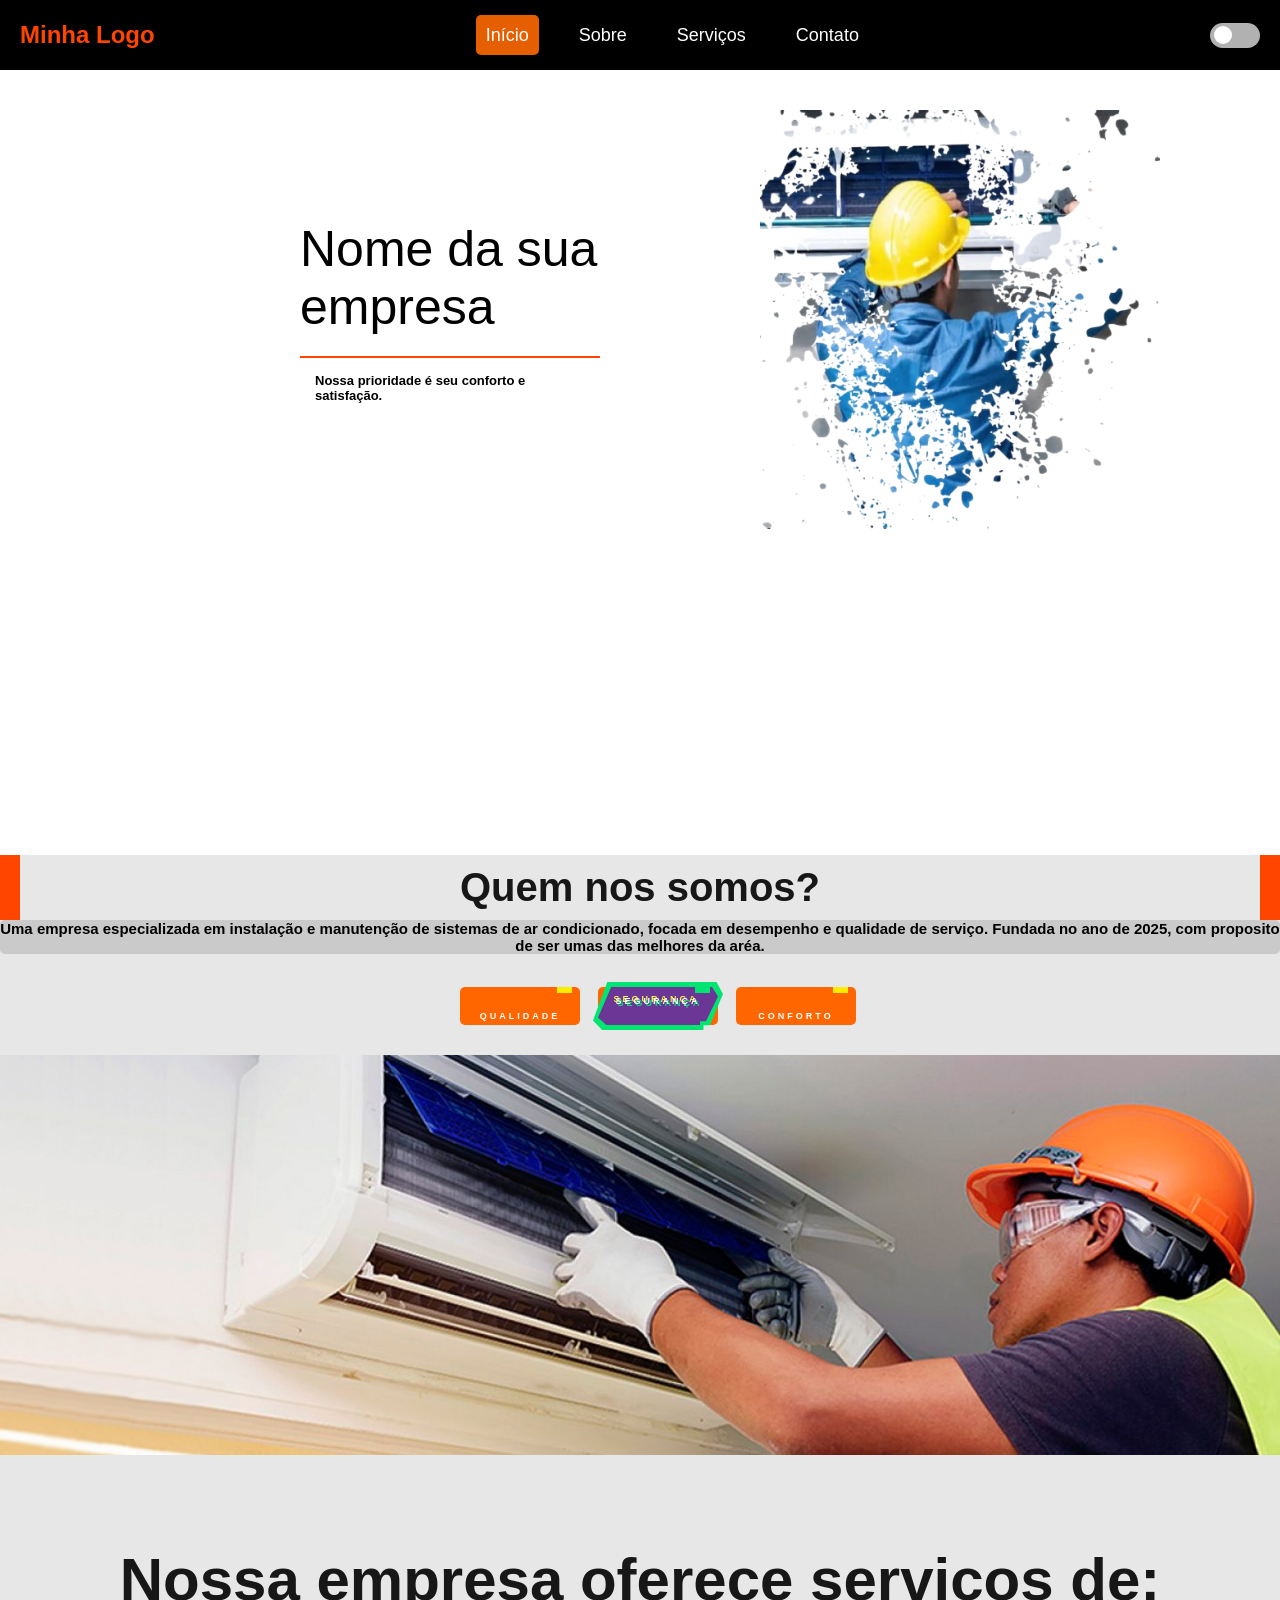
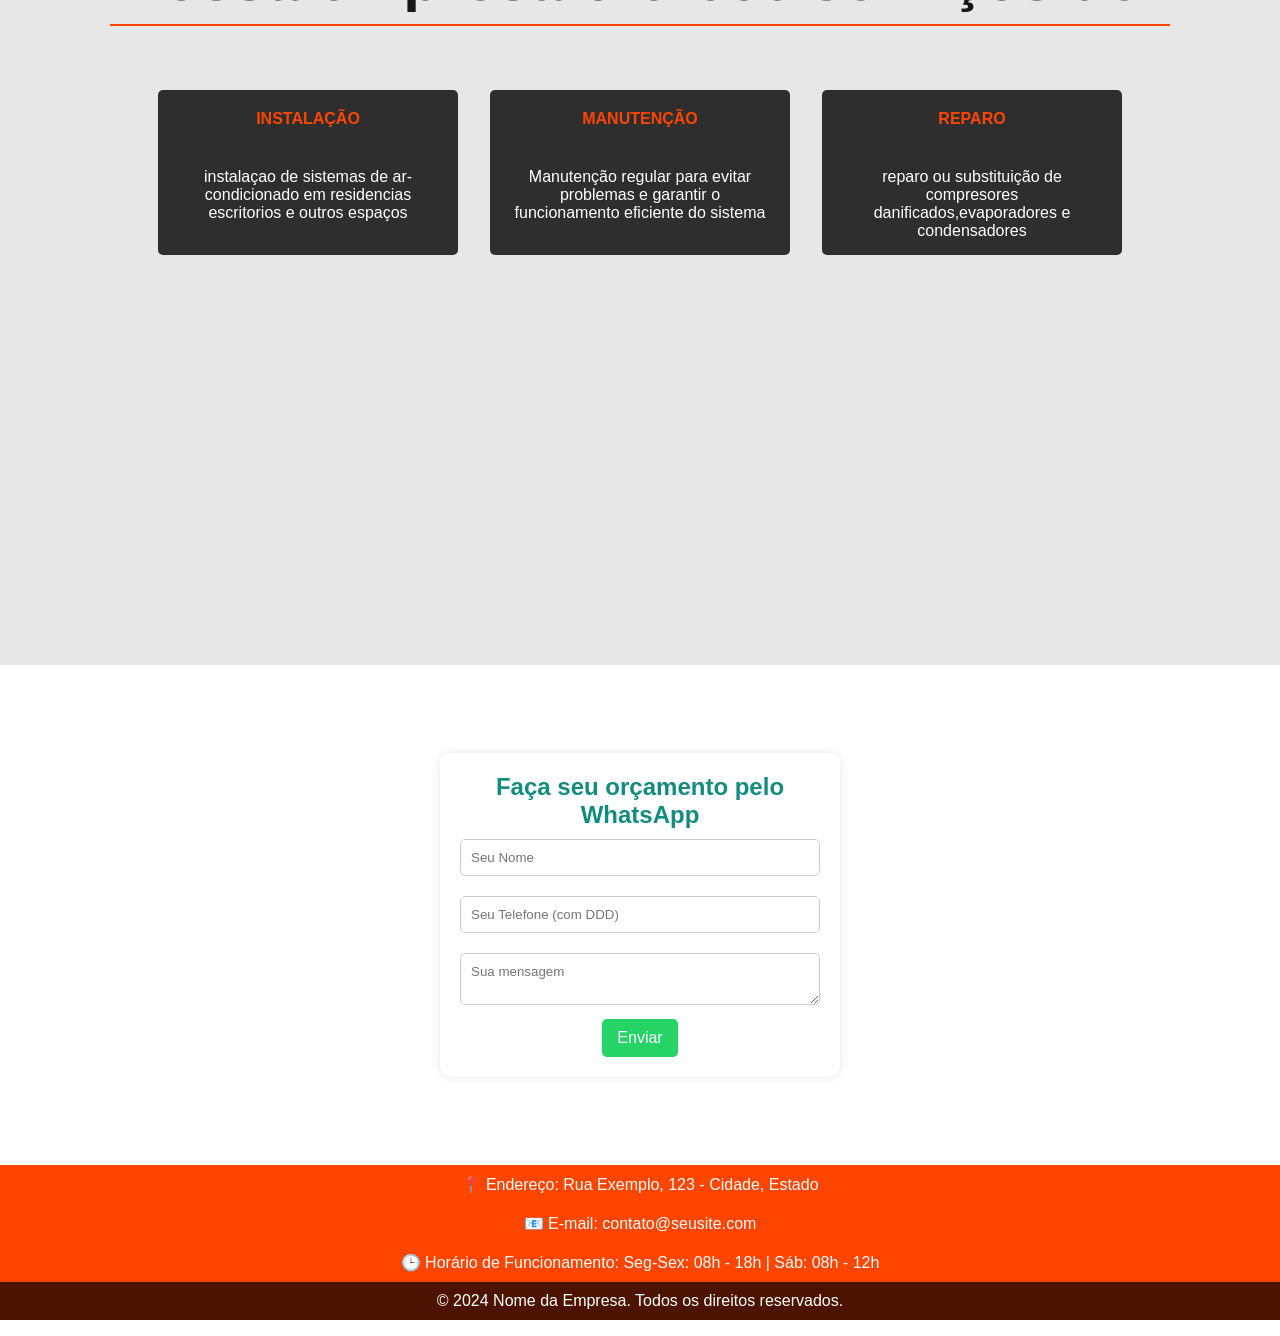
<file: html-2/index.html>
<!DOCTYPE html>
<html lang="pt-br">

<head>
  <meta charset="UTF-8">
  <meta name="viewport" content="width=device-width, initial-scale=1.0">
  <title>Ar condicionado</title>
  <link rel="stylesheet" href="../css-2/style.css">
  <link rel="icon" href="../img-2/logo-ico.png" type="image/x-icon">
</head>

<body>
  <!--MENU/TROCA-TEMA-->
  <nav class="navbar">
    <div class="logo">Minha Logo</div>
    <ul class="menu">
      <li><a href="#home" class="home">Início</a></li>
      <li><a href="#sobre">Sobre</a></li>
      <li><a href="#servicos">Serviços</a></li>
      <li><a href="#contato">Contato</a></li>
    </ul>
    <div class="switch">
      <label class="toggle-switch">
        <input type="checkbox" id="tema">
        <span class="slider"></span>
      </label>
    </div>
  </nav>
  <!--MENU/TROCA-TEMA-FIM-->

  <!--HEADER-->
  <header class="header-ar" id="home">
    <div class="h2">Nome da sua empresa
      <p>Nossa prioridade é seu conforto e satisfação.</p>
    </div>

    <div class="img-mesclada"></div>

  </header>
  <!--FIM-HEADER-->

  <!--SOBRE-->
  <div class="sobre" id="sobre">
    <h2 class="sobre-h2">Quem nos somos?</h2>
    <p>Uma empresa especializada em instalação e manutenção de sistemas de ar condicionado, focada em desempenho e
      qualidade de serviço. Fundada no ano de 2025, com proposito de ser umas das melhores da aréa.</p>

    <!--botoes-class-sobre-->
    <div class="container">
      <div class="radio-wrapper">
        <input type="radio" id="value-1" name="btn" class="input">
        <div class="btn">
          <span aria-hidden=""></span>Qualidade
          <span aria-hidden="" class="btn__glitch">Qualidade</span>
          <label class="number"></label>
        </div>
      </div>
      <div class="radio-wrapper">
        <input type="radio" checked="true" id="value-2" name="btn" class="input">
        <div class="btn">
          Segurança<span aria-hidden=""></span>
          <span aria-hidden="" class="btn__glitch">Segurança</span>
          <label class="number"></label>
        </div>
      </div>
      <div class="radio-wrapper">
        <input type="radio" id="value-3" name="btn" class="input">
        <div class="btn">
          Conforto<span aria-hidden=""></span>
          <span aria-hidden="" class="btn__glitch">Conforto</span>
          <label class="number"></label>
        </div>
      </div>
    </div>
    <!--fim-botoes-sobre-->
  </div>
  <!--SOBRE-FIM-->

  <!--IMAGEM-->
  <div class="imagem-2"></div>
  <!--IMAGEM-FIM-->


  <!--SERVIÇOS-->
  <div class="servicos">

    <div class="h2-servicos" id="servicos">
      <h2>Nossa empresa oferece serviços de:</h2>
    </div>

    <section class="section-servicos">
      <article>
        <ul>
          <li class="li">Instalação</li>
          <li class="lista">instalaçao de sistemas de ar-condicionado em residencias escritorios e outros espaços</li>
        </ul>
      </article>

      <article>
        <ul>
          <li class="li">Manutenção</li>
          <li class="lista">Manutenção regular para evitar problemas e garantir o funcionamento eficiente do sistema
          </li>
        </ul>
      </article>

      <article>
        <ul>
          <li class="li">Reparo</li>
          <li class="lista">reparo ou substituição de compresores danificados,evaporadores e condensadores</li>
        </ul>
      </article>
    </section>

  </div>
  <!--SERVIÇOS-->

  <!--CONTATO-->
  <div class="contatos">

    <div class="container-wpp" id="contato">
      <h2>Faça seu orçamento pelo WhatsApp</h2>
      <input type="text" id="name-wpp" placeholder="Seu Nome" required>
      <input type="tel" id="phone-wpp" placeholder="Seu Telefone (com DDD)" required>
      <textarea id="message-wpp" placeholder="Sua mensagem" required></textarea>
      <button onclick="sendToWhatsAppWpp()">Enviar</button>
    </div>

  </div>
  <!--CONTATO-FIM-->

  <footer class="footer">

    <p>📍 Endereço: Rua Exemplo, 123 - Cidade, Estado</p>
    <p>📧 E-mail: contato@seusite.com</p>
    <p>🕒 Horário de Funcionamento: Seg-Sex: 08h - 18h | Sáb: 08h - 12h</p>
    <p class="copy">© 2024 Nome da Empresa. Todos os direitos reservados.</p>

  </footer>

  <script src="../javascript-2/script.js"></script>
</body>

</html>
</file>
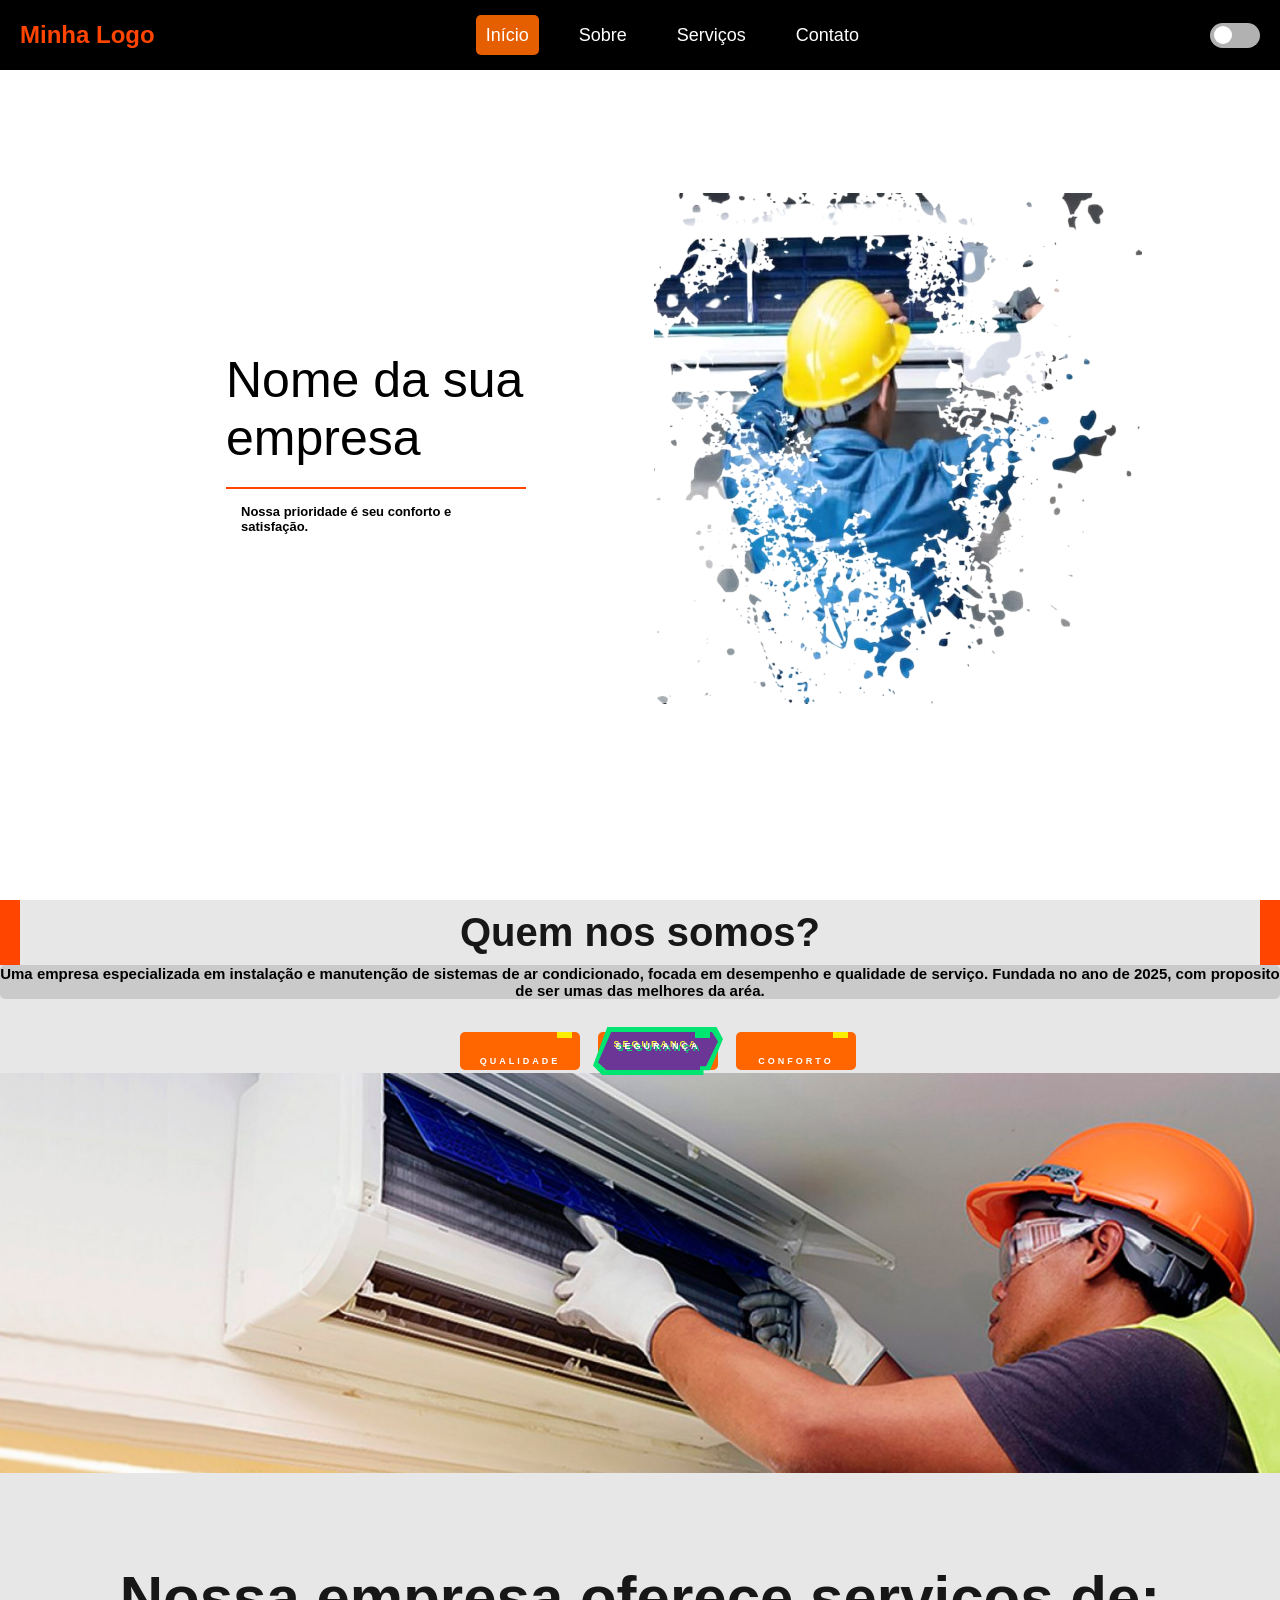
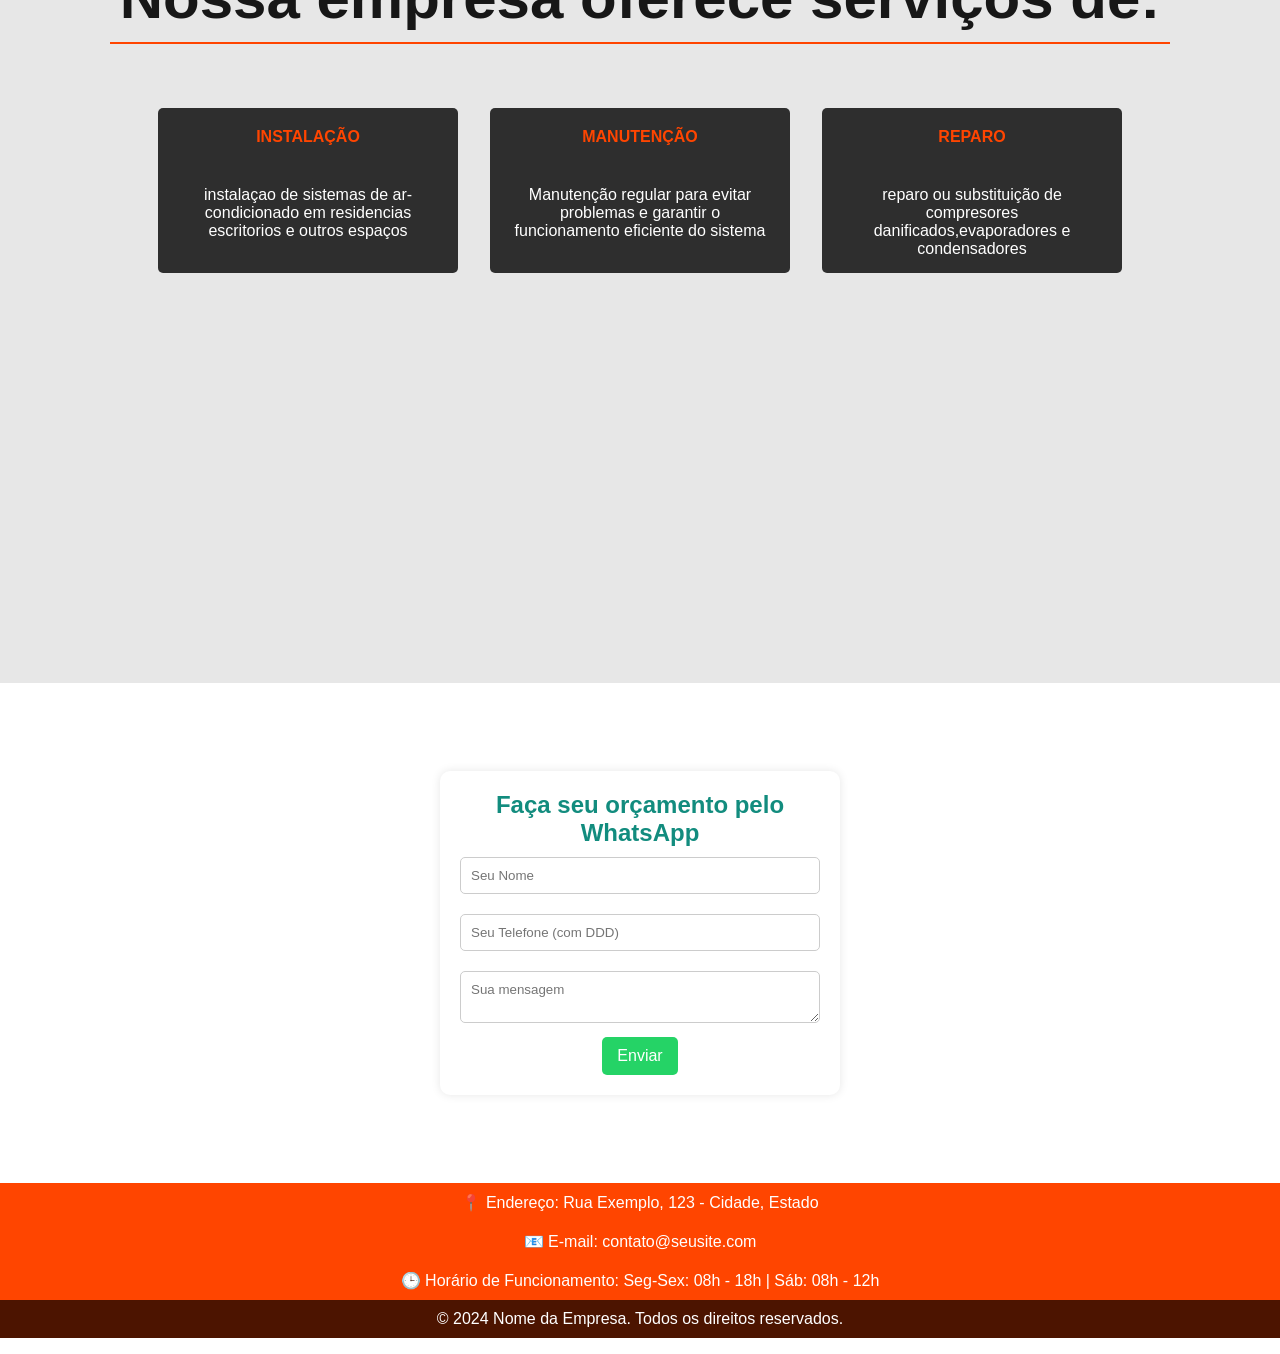
<file: projeto-ar/html-2/index.html>
<!DOCTYPE html>
<html lang="pt-br">

<head>
  <meta charset="UTF-8">
  <meta name="viewport" content="width=device-width, initial-scale=1.0">
  <title>Ar condicionado</title>
  <link rel="stylesheet" href="../css-2/style.css">
  <link rel="icon" href="../img-2/logo-ico.png" type="image/x-icon">
</head>
<body>
  <!--MENU/TROCA-TEMA-->
  <nav class="navbar">
    <div class="logo">Minha Logo</div>
    <ul class="menu">
      <li><a href="#home" class="home">Início</a></li>
      <li><a href="#sobre">Sobre</a></li>
      <li><a href="#servicos">Serviços</a></li>
      <li><a href="#contato">Contato</a></li>
    </ul>
    <div class="switch">
      <label class="toggle-switch">
        <input type="checkbox" id="tema">
        <span class="slider"></span>
      </label>
    </div>
  </nav>
  <!--MENU/TROCA-TEMA-FIM-->

  <!--HEADER-->
  <header class="header-ar" id="home">
    <div class="h2">Nome da sua empresa
      <p>Nossa prioridade é seu conforto e satisfação.</p>
    </div>

    <div class="img-mesclada">
      <img src="../img-2/mesclagem.jpg" alt="imagem mesclada" class="img-header">
    </div>

  </header>
  <!--FIM-HEADER-->

  <!--SOBRE-->
  <div class="sobre" id="sobre">
    <h2 class="sobre-h2">Quem nos somos?</h2>
    <p>Uma empresa especializada em instalação e manutenção de sistemas de ar condicionado, focada em desempenho e
      qualidade de serviço. Fundada no ano de 2025, com proposito de ser umas das melhores da aréa.</p>

    <!--botoes-class-sobre-->
    <div class="container">
      <div class="radio-wrapper">
        <input type="radio" id="value-1" name="btn" class="input">
        <div class="btn">
          <span aria-hidden=""></span>Qualidade
          <span aria-hidden="" class="btn__glitch">Qualidade</span>
          <label class="number"></label>
        </div>
      </div>
      <div class="radio-wrapper">
        <input type="radio" checked="true" id="value-2" name="btn" class="input">
        <div class="btn">
          Segurança<span aria-hidden=""></span>
          <span aria-hidden="" class="btn__glitch">Segurança</span>
          <label class="number"></label>
        </div>
      </div>
      <div class="radio-wrapper">
        <input type="radio" id="value-3" name="btn" class="input">
        <div class="btn">
          Conforto<span aria-hidden=""></span>
          <span aria-hidden="" class="btn__glitch">Conforto</span>
          <label class="number"></label>
        </div>
      </div>
    </div>
    <!--fim-botoes-sobre-->
  </div>
  <!--SOBRE-FIM-->

  <!--IMAGEM-->
  <div class="imagem-2"></div>
  <!--IMAGEM-FIM-->


  <!--SERVIÇOS-->
  <div class="servicos">

    <div class="h2-servicos" id="servicos">
      <h2>Nossa empresa oferece serviços de:</h2>
    </div>

    <section class="section-servicos">
      <article>
        <ul>
          <li class="li">Instalação</li>
          <li class="lista">instalaçao de sistemas de ar-condicionado em residencias escritorios e outros espaços</li>
        </ul>
      </article>

      <article>
        <ul>
          <li class="li">Manutenção</li>
          <li class="lista">Manutenção regular para evitar problemas e garantir o funcionamento eficiente do sistema
          </li>
        </ul>
      </article>

      <article>
        <ul>
          <li class="li">Reparo</li>
          <li class="lista">reparo ou substituição de compresores danificados,evaporadores e condensadores</li>
        </ul>
      </article>
    </section>

  </div>
  <!--SERVIÇOS-->

  <!--CONTATO-->
  <div class="contatos">

    <div class="container-wpp" id="contato">
      <h2>Faça seu orçamento pelo WhatsApp</h2>
      <input type="text" id="name-wpp" placeholder="Seu Nome" required>
      <input type="tel" id="phone-wpp" placeholder="Seu Telefone (com DDD)" required>
      <textarea id="message-wpp" placeholder="Sua mensagem" required></textarea>
      <button onclick="sendToWhatsAppWpp()">Enviar</button>
    </div>

  </div>
  <!--CONTATO-FIM-->

  <footer class="footer">

    <p>📍 Endereço: Rua Exemplo, 123 - Cidade, Estado</p>
    <p>📧 E-mail: contato@seusite.com</p>
    <p>🕒 Horário de Funcionamento: Seg-Sex: 08h - 18h | Sáb: 08h - 12h</p>
    <p class="copy">© 2024 Nome da Empresa. Todos os direitos reservados.</p>

  </footer>

  <script src="../javascript-2/script.js"></script>
</body>

</html>
</file>
<file: css-2/style.css>
* {
  margin: 0;
  padding: 0;
  box-sizing: border-box;
  font-family: Arial, sans-serif;
}

body {
  background-color: #fff;
  color: black;
  transition: background 0.3s, color 0.3s;
}

/*troca-tema*/
.trocaTema {
  background-color: #000;
  color: white;
}


/*MENU*/
.navbar {
  display: flex;
  justify-content: space-between;
  align-items: center;
  background-color: #000;
  width: 100%;
  height: 70px;
  position: fixed;
  padding: 15px 20px;
  transition: background 0.3s;
  z-index: 2000;
}

/*troca-tema*/
.trocaTema .navbar {
  background-color: #fff;
}

.trocaTema .logo,
.trocaTema .menu a {
  color: black;
}

.logo {
  color: orangered;
  font-size: 24px;
  font-weight: bold;
}

.menu {
  list-style: none;
  display: flex;
}

.menu li {
  margin: 0 15px;
}

.menu li:hover {
  text-shadow: 0px 0px 10px white;
  transform: translateY(-6px);
  transition: .3s;
}

.menu a {
  color: white;
  text-decoration: none;
  font-size: 18px;
  padding: 10px;
}

.home{
  background-color: #e55e00;
  padding: 10px;
  border-radius: 5px;
}

.menu a:hover {
  background-color: orangered;
  border-radius: 5px;
  transition: .5s;
}

/*checkbox-troca-tema*/
.switch {
  display: flex;
  align-items: center;
  margin-left: 20px;
}

.toggle-switch {
  position: relative;
  width: 50px;
  height: 25px;
}

.toggle-switch input {
  opacity: 0;
  width: 0;
  height: 0;
}

.slider {
  position: absolute;
  cursor: pointer;
  top: 0;
  left: 0;
  right: 0;
  bottom: 0;
  background-color: #b1b1b1;
  transition: 0.4s;
  border-radius: 25px;
}

.slider:before {
  position: absolute;
  content: "";
  height: 18px;
  width: 18px;
  left: 4px;
  bottom: 3.5px;
  background-color: white;
  transition: 0.4s;
  border-radius: 50%;
}

input:checked+.slider {
  background-color: orangered;
}

input:checked+.slider:before {
  transform: translateX(25px);
}

.container {
  display: flex;
  flex-direction: row;
  margin-left: auto;
  margin-right: auto;
  margin-top: 30px;
  gap: 3em;
}

.radio-wrapper {
  position: relative;
  height: 38px;
  width: 84px;
  margin: 3px;
}

.radio-wrapper .input {
  position: absolute;
  height: 100%;
  width: 100%;
  margin: 0;
  cursor: pointer;
  z-index: 10;
  opacity: 0;
}

/*MENU-FIM*/


/*HEADER*/
.header-ar {
  display: flex;
  height: 95dvh;
  width: 100%;
  gap: 10em;
  box-shadow: 5px 5px 5px black;
}

.h2 {
  font-size: 50px;
  margin-left: 300px;
  margin-top: 220px;
  width: 300px;
}

.h2 p {
  font-size: 13px;
  font-weight: 700;
  margin-top: 20px;
  padding: 15px;
  border-top: 2px solid orangered;
}

.img-mesclada {
  background-image: url(../img-2/mesclagem.jpg);
  background-repeat: no-repeat;
  background-size: 100%;
  width: 400px;
  margin-top: 110px;
}

/*FIM-HEADER*/


/*SOBRE*/
.sobre {
  height: 200px;
  width: 100%;
  display: flex;
  flex-direction: column;
  background-color: #e7e7e7;
}

.sobre h2 {
  text-align: center;
  padding: 10px;
  font-size: 40px;
  border-left: 20px solid orangered;
  border-right: 20px solid orangered;
  color: rgba(0, 0, 0, .9);
}

.sobre p {
  text-align: center;
  font-size: 15px;
  background-color: #cacaca;
  color: #000;
  font-weight: 700;
  border-radius: 5px;
}


/*botoes-sobre*/
.btn {
  background-color: #ff6600;
  color: white;
  padding: 10px 15px;
  border: none;
  cursor: pointer;
  font-size: 16px;
  border-radius: 5px;
}

.btn:hover {
  background-color: #e55e00;
}

.btn {
  --primary: #ff184c;
  --shadow-primary: #fded00;
  --color: white;
  --font-size: 9px;
  --shadow-primary-hue: 180;
  --shadow-secondary-hue: 60;
  --shadow-secondary: hsl(var(--shadow-secondary-hue), 90%, 60%);
  --clip: polygon(11% 0, 95% 0, 100% 25%, 90% 90%, 95% 90%, 85% 90%, 85% 100%, 7% 100%, 0 80%);
  --border: 5px;
  --shimmy-distance: 5;
  --clip-one: polygon(0 2%, 100% 2%, 100% 95%, 95% 95%, 95% 90%, 85% 90%, 85% 95%, 8% 95%, 0 70%);
  --clip-two: polygon(0 78%, 100% 78%, 100% 100%, 95% 100%, 95% 90%, 85% 90%, 85% 100%, 8% 100%, 0 78%);
  --clip-three: polygon(0 44%, 100% 44%, 100% 54%, 95% 54%, 95% 54%, 85% 54%, 85% 54%, 8% 54%, 0 54%);
  --clip-four: polygon(0 0, 100% 0, 100% 0, 95% 0, 95% 0, 85% 0, 85% 0, 8% 0, 0 0);
  --clip-five: polygon(0 0, 100% 0, 100% 0, 95% 0, 95% 0, 85% 0, 85% 0, 8% 0, 0 0);
  --clip-six: polygon(0 40%, 100% 40%, 100% 85%, 95% 85%, 95% 85%, 85% 85%, 85% 85%, 8% 85%, 0 70%);
  --clip-seven: polygon(0 63%, 100% 63%, 100% 80%, 95% 80%, 95% 80%, 85% 80%, 85% 80%, 8% 80%, 0 70%);
  color: var(--color);
  text-transform: uppercase;
  font-size: var(--font-size);
  letter-spacing: 3px;
  position: relative;
  font-weight: 900;
  width: 120px;
  height: 100%;
  line-height: 38px;
  text-align: center;
  transition: background 0.2s, 0.3s;
}

.input:checked+.btn {
  --primary: #6c3697;
  --shadow-primary: #00e572;
}

.input:hover+.btn {
  --primary: #006042;
  --font-size: 11px;
}

.btn:after,
.btn:before {
  content: '';
  position: absolute;
  top: 0;
  left: 0;
  right: 0;
  bottom: 0;
  clip-path: var(--clip);
  z-index: -1;
}

.btn:before {
  background: var(--shadow-primary);
  transform: translate(var(--border), 0);
}

.btn:after {
  background: var(--primary);
}

.btn__tag {
  position: absolute;
  padding: 1px 4px;
  letter-spacing: 1px;
  line-height: 1;
  bottom: -5%;
  right: 5%;
  font-weight: normal;
  color: hsl(0, 0%, 0%);
  font-size: var(--label-size);
}

.btn__glitch {
  position: absolute;
  top: calc(var(--border) * -1);
  left: calc(var(--border) * -1);
  right: calc(var(--border) * -1);
  bottom: calc(var(--border) * -1);
  background: var(--shadow-primary);
  text-shadow: 2px 2px var(--shadow-primary), -2px -2px var(--shadow-secondary);
  clip-path: var(--clip);
  animation: glitch 2s infinite;
  display: none;
}

.input:hover+.btn .btn__glitch {
  display: block;
}

.input:checked+.btn .btn__glitch {
  display: block;
  animation: glitch 5s infinite;
}

.btn__glitch:before {
  content: '';
  position: absolute;
  top: calc(var(--border) * 1);
  right: calc(var(--border) * 1);
  bottom: calc(var(--border) * 1);
  left: calc(var(--border) * 1);
  clip-path: var(--clip);
  background: var(--primary);
  z-index: -1;
}

@keyframes glitch {
  0% {
    clip-path: var(--clip-one);
  }

  2%,
  8% {
    clip-path: var(--clip-two);
    transform: translate(calc(var(--shimmy-distance) * -1%), 0);
  }

  6% {
    clip-path: var(--clip-two);
    transform: translate(calc(var(--shimmy-distance) * 1%), 0);
  }

  9% {
    clip-path: var(--clip-two);
    transform: translate(0, 0);
  }

  10% {
    clip-path: var(--clip-three);
    transform: translate(calc(var(--shimmy-distance) * 1%), 0);
  }

  13% {
    clip-path: var(--clip-three);
    transform: translate(0, 0);
  }

  14%,
  21% {
    clip-path: var(--clip-four);
    transform: translate(calc(var(--shimmy-distance) * 1%), 0);
  }

  25% {
    clip-path: var(--clip-five);
    transform: translate(calc(var(--shimmy-distance) * 1%), 0);
  }

  30% {
    clip-path: var(--clip-five);
    transform: translate(calc(var(--shimmy-distance) * -1%), 0);
  }

  35%,
  45% {
    clip-path: var(--clip-six);
    transform: translate(calc(var(--shimmy-distance) * -1%));
  }

  40% {
    clip-path: var(--clip-six);
    transform: translate(calc(var(--shimmy-distance) * 1%));
  }

  50% {
    clip-path: var(--clip-six);
    transform: translate(0, 0);
  }

  55% {
    clip-path: var(--clip-seven);
    transform: translate(calc(var(--shimmy-distance) * 1%), 0);
  }

  60% {
    clip-path: var(--clip-seven);
    transform: translate(0, 0);
  }

  31%,
  61%,
  100% {
    clip-path: var(--clip-four);
  }
}

.number {
  background: var(--shadow-primary);
  color: #323232;
  font-size: 5.5px;
  font-weight: 700;
  letter-spacing: 1px;
  position: absolute;
  width: 15px;
  height: 6px;
  top: 0;
  left: 81%;
  line-height: 6.2px;
}

/*SOBRE-FIM*/


/*IMAGEM*/
.imagem-2 {
  background-image: url(../img-2/ar_condicionado_manutencao.jpg);
  background-repeat: no-repeat;
  background-size: 100%;
  height: 400px;
  width: 100%;
}

/*IMAGEM-FIM*/


/*SERVIÇOS*/
.servicos {
  height: 90dvh;
  width: 100%;
  background-color: #e7e7e7;
  display: flex;
  flex-direction: column;
  align-items: center;
  gap: 4em;
}

.h2-servicos h2 {
  margin-top: 80px;
  font-size: 60px;
  padding: 10px;
  color: rgba(0, 0, 0, .9);
  border-bottom: 2px solid orangered;
}

.section-servicos {
  display: flex;
  gap: 2em;
  height: 500px;
  width: 100%;
  justify-content: center;
}

.section-servicos article {
  background-color: rgba(0, 0, 0, .8);
  border-radius: 5px;
  height: 165px;
  width: 300px;
}

.section-servicos article:hover {
  box-shadow: 0px 0px 30px orangered;
  transform: translateY(-15px);
  transition: 1s;
}

.section-servicos .li {
  padding: 20px;
  list-style: none;
  color: orangered;
  text-transform: uppercase;
  text-align: center;
  font-weight: 700;
}

.section-servicos .lista {
  color: white;
  text-align: center;
  padding: 20px;
  font-weight: 500;
  list-style: none;
}
/*SERVIÇOS-FIM*/

/*CONTATO*/
.contatos{
  display: flex;
  justify-content: center;
  align-items: center;
  width: 100%;
  height: 500px;
  background-color: transparent;
}

.container-wpp {
  background: white;
  padding: 20px;
  border-radius: 10px;
  box-shadow: 0 0 10px rgba(0, 0, 0, 0.1);
  text-align: center;
  max-width: 400px;
  width: 100%;
}

.contatos h2 {
  color: #128C7E;
}

.contatos input, textarea {
  width: 100%;
  margin: 10px 0;
  padding: 10px;
  border: 1px solid #ccc;
  border-radius: 5px;
}

.contatos button {
  background-color: #25d366;
  color: white;
  border: none;
  padding: 10px 15px;
  cursor: pointer;
  border-radius: 5px;
  font-size: 16px;
}

.contatos button:hover {
  background-color: #1ebe5d;
}
/*CONTATO-FIM*/

/*FOOTER*/
.footer {
  background: orangered;
  color: white;
  width: 100%;
  text-align: center;
}

.footer p {
  padding: 10px;
}

.copy{
  background-color: rgba(0, 0, 0, .7);
  margin-bottom: 1em;
}
</file>
<file: projeto-ar/css-2/style.css>
* {
  margin: 0;
  padding: 0;
  box-sizing: border-box;
  font-family: Arial, sans-serif;
}

body {
  background-color: #fff;
  color: black;
  transition: background 0.3s, color 0.3s;
}

/*troca-tema*/
.trocaTema {
  background-color: #000;
  color: white;
}


/*MENU*/
.navbar {
  display: flex;
  justify-content: space-between;
  align-items: center;
  background-color: #000;
  width: 100%;
  height: 70px;
  position: fixed;
  padding: 15px 20px;
  transition: background 0.3s;
  z-index: 2000;
}

/*troca-tema*/
.trocaTema .navbar {
  background-color: #fff;
}

.trocaTema .logo,
.trocaTema .menu a {
  color: black;
}

.logo {
  color: orangered;
  font-size: 24px;
  font-weight: bold;
}

.menu {
  list-style: none;
  display: flex;
}

.menu li {
  margin: 0 15px;
}

.menu li:hover {
  text-shadow: 0px 0px 10px white;
  transform: translateY(-6px);
  transition: .3s;
}

.menu a {
  color: white;
  text-decoration: none;
  font-size: 18px;
  padding: 10px;
}

.home{
  background-color: #e55e00;
  padding: 10px;
  border-radius: 5px;
}

.menu a:hover {
  background-color: orangered;
  border-radius: 5px;
  transition: .5s;
}

/*checkbox-troca-tema*/
.switch {
  display: flex;
  align-items: center;
  margin-left: 20px;
}

.toggle-switch {
  position: relative;
  width: 50px;
  height: 25px;
}

.toggle-switch input {
  opacity: 0;
  width: 0;
  height: 0;
}

.slider {
  position: absolute;
  cursor: pointer;
  top: 0;
  left: 0;
  right: 0;
  bottom: 0;
  background-color: #b1b1b1;
  transition: 0.4s;
  border-radius: 25px;
}

.slider:before {
  position: absolute;
  content: "";
  height: 18px;
  width: 18px;
  left: 4px;
  bottom: 3.5px;
  background-color: white;
  transition: 0.4s;
  border-radius: 50%;
}

input:checked+.slider {
  background-color: orangered;
}

input:checked+.slider:before {
  transform: translateX(25px);
}

.container {
  display: flex;
  flex-direction: row;
  margin-left: auto;
  margin-right: auto;
  margin-top: 30px;
  gap: 3em;
}

.radio-wrapper {
  position: relative;
  height: 38px;
  width: 84px;
  margin: 3px;
}

.radio-wrapper .input {
  position: absolute;
  height: 100%;
  width: 100%;
  margin: 0;
  cursor: pointer;
  z-index: 10;
  opacity: 0;
}

@media screen and (max-width:768px) {
  .navbar{
    flex-direction: column;
    gap: .8em;
    height: 130px;
  }
}
/*MENU-FIM*/


/*HEADER*/
.header-ar {
  display: flex;
  align-items: center;
  justify-content: center;
  height: 100dvh;
  width: 100%;
  gap: 8em;
}

.h2 {
  font-size: 50px;
  margin-left: 300px;
  margin-top: 220px;
  width: 300px;
  margin: auto 0 auto;
}

.h2 p {
  font-size: 13px;
  font-weight: 700;
  margin-top: 20px;
  padding: 15px;
  border-top: 2px solid orangered;
}

.img-mesclada {
  width: 400px;
  margin: auto 0 auto;
}

@media screen and (max-width:768px) {
  .header-ar{
    justify-content: center;
    align-items: center;
    flex-direction: column-reverse;
    gap: 1em;
  }

  .header-ar .h2{
    font-size: 30px;
    width: 100px;
    margin-top: -40px;
    margin-left: -70px;
  }

  .header-ar p{
    font-size: 10px;
  }

  .header-ar .img-mesclada{
    width: 250px;
    margin-top: 120px;
  }

  .img-header{
    width: 100%;
  }
}

/*FIM-HEADER*/


/*SOBRE*/
.sobre {
  width: 100%;
  display: flex;
  flex-direction: column;
  background-color: #e7e7e7;
}

.sobre h2 {
  text-align: center;
  padding: 10px;
  font-size: 40px;
  border-left: 20px solid orangered;
  border-right: 20px solid orangered;
  color: rgba(0, 0, 0, .9);
}

.sobre p {
  text-align: center;
  font-size: 15px;
  background-color: #cacaca;
  color: #000;
  font-weight: 700;
  border-radius: 5px;
}


/*botoes-sobre*/
.btn {
  background-color: #ff6600;
  color: white;
  padding: 10px 15px;
  border: none;
  cursor: pointer;
  font-size: 16px;
  border-radius: 5px;
}

.btn:hover {
  background-color: #e55e00;
}

.btn {
  --primary: #ff184c;
  --shadow-primary: #fded00;
  --color: white;
  --font-size: 9px;
  --shadow-primary-hue: 180;
  --shadow-secondary-hue: 60;
  --shadow-secondary: hsl(var(--shadow-secondary-hue), 90%, 60%);
  --clip: polygon(11% 0, 95% 0, 100% 25%, 90% 90%, 95% 90%, 85% 90%, 85% 100%, 7% 100%, 0 80%);
  --border: 5px;
  --shimmy-distance: 5;
  --clip-one: polygon(0 2%, 100% 2%, 100% 95%, 95% 95%, 95% 90%, 85% 90%, 85% 95%, 8% 95%, 0 70%);
  --clip-two: polygon(0 78%, 100% 78%, 100% 100%, 95% 100%, 95% 90%, 85% 90%, 85% 100%, 8% 100%, 0 78%);
  --clip-three: polygon(0 44%, 100% 44%, 100% 54%, 95% 54%, 95% 54%, 85% 54%, 85% 54%, 8% 54%, 0 54%);
  --clip-four: polygon(0 0, 100% 0, 100% 0, 95% 0, 95% 0, 85% 0, 85% 0, 8% 0, 0 0);
  --clip-five: polygon(0 0, 100% 0, 100% 0, 95% 0, 95% 0, 85% 0, 85% 0, 8% 0, 0 0);
  --clip-six: polygon(0 40%, 100% 40%, 100% 85%, 95% 85%, 95% 85%, 85% 85%, 85% 85%, 8% 85%, 0 70%);
  --clip-seven: polygon(0 63%, 100% 63%, 100% 80%, 95% 80%, 95% 80%, 85% 80%, 85% 80%, 8% 80%, 0 70%);
  color: var(--color);
  text-transform: uppercase;
  font-size: var(--font-size);
  letter-spacing: 3px;
  position: relative;
  font-weight: 900;
  width: 120px;
  height: 100%;
  line-height: 38px;
  text-align: center;
  transition: background 0.2s, 0.3s;
}

.input:checked+.btn {
  --primary: #6c3697;
  --shadow-primary: #00e572;
}

.input:hover+.btn {
  --primary: #006042;
  --font-size: 11px;
}

.btn:after,
.btn:before {
  content: '';
  position: absolute;
  top: 0;
  left: 0;
  right: 0;
  bottom: 0;
  clip-path: var(--clip);
  z-index: -1;
}

.btn:before {
  background: var(--shadow-primary);
  transform: translate(var(--border), 0);
}

.btn:after {
  background: var(--primary);
}

.btn__tag {
  position: absolute;
  padding: 1px 4px;
  letter-spacing: 1px;
  line-height: 1;
  bottom: -5%;
  right: 5%;
  font-weight: normal;
  color: hsl(0, 0%, 0%);
  font-size: var(--label-size);
}

.btn__glitch {
  position: absolute;
  top: calc(var(--border) * -1);
  left: calc(var(--border) * -1);
  right: calc(var(--border) * -1);
  bottom: calc(var(--border) * -1);
  background: var(--shadow-primary);
  text-shadow: 2px 2px var(--shadow-primary), -2px -2px var(--shadow-secondary);
  clip-path: var(--clip);
  animation: glitch 2s infinite;
  display: none;
}

.input:hover+.btn .btn__glitch {
  display: block;
}

.input:checked+.btn .btn__glitch {
  display: block;
  animation: glitch 5s infinite;
}

.btn__glitch:before {
  content: '';
  position: absolute;
  top: calc(var(--border) * 1);
  right: calc(var(--border) * 1);
  bottom: calc(var(--border) * 1);
  left: calc(var(--border) * 1);
  clip-path: var(--clip);
  background: var(--primary);
  z-index: -1;
}

@keyframes glitch {
  0% {
    clip-path: var(--clip-one);
  }

  2%,
  8% {
    clip-path: var(--clip-two);
    transform: translate(calc(var(--shimmy-distance) * -1%), 0);
  }

  6% {
    clip-path: var(--clip-two);
    transform: translate(calc(var(--shimmy-distance) * 1%), 0);
  }

  9% {
    clip-path: var(--clip-two);
    transform: translate(0, 0);
  }

  10% {
    clip-path: var(--clip-three);
    transform: translate(calc(var(--shimmy-distance) * 1%), 0);
  }

  13% {
    clip-path: var(--clip-three);
    transform: translate(0, 0);
  }

  14%,
  21% {
    clip-path: var(--clip-four);
    transform: translate(calc(var(--shimmy-distance) * 1%), 0);
  }

  25% {
    clip-path: var(--clip-five);
    transform: translate(calc(var(--shimmy-distance) * 1%), 0);
  }

  30% {
    clip-path: var(--clip-five);
    transform: translate(calc(var(--shimmy-distance) * -1%), 0);
  }

  35%,
  45% {
    clip-path: var(--clip-six);
    transform: translate(calc(var(--shimmy-distance) * -1%));
  }

  40% {
    clip-path: var(--clip-six);
    transform: translate(calc(var(--shimmy-distance) * 1%));
  }

  50% {
    clip-path: var(--clip-six);
    transform: translate(0, 0);
  }

  55% {
    clip-path: var(--clip-seven);
    transform: translate(calc(var(--shimmy-distance) * 1%), 0);
  }

  60% {
    clip-path: var(--clip-seven);
    transform: translate(0, 0);
  }

  31%,
  61%,
  100% {
    clip-path: var(--clip-four);
  }
}

.number {
  background: var(--shadow-primary);
  color: #323232;
  font-size: 5.5px;
  font-weight: 700;
  letter-spacing: 1px;
  position: absolute;
  width: 15px;
  height: 6px;
  top: 0;
  left: 81%;
  line-height: 6.2px;
}

/*SOBRE-FIM*/


/*IMAGEM*/
.imagem-2 {
  background-image: url(../img-2/ar_condicionado_manutencao.jpg);
  background-repeat: no-repeat;
  background-size: 100%;
  height: 400px;
  width: 100%;
}

@media screen and (max-width:768px) {
  .imagem-2{
    height: 180px;
  }
}

/*IMAGEM-FIM*/


/*SERVIÇOS*/
.servicos {
  height: 90dvh;
  width: 100%;
  background-color: #e7e7e7;
  display: flex;
  flex-direction: column;
  align-items: center;
  gap: 4em;
}

.h2-servicos h2 {
  margin-top: 80px;
  font-size: 60px;
  padding: 10px;
  color: rgba(0, 0, 0, .9);
  border-bottom: 2px solid orangered;
}

.section-servicos {
  display: flex;
  gap: 2em;
  height: 500px;
  width: 100%;
  justify-content: center;
}

.section-servicos article {
  background-color: rgba(0, 0, 0, .8);
  border-radius: 5px;
  height: 165px;
  width: 300px;
}

.section-servicos article:hover {
  box-shadow: 0px 0px 30px orangered;
  transform: translateY(-15px);
  transition: 1s;
}

.section-servicos .li {
  padding: 20px;
  list-style: none;
  color: orangered;
  text-transform: uppercase;
  text-align: center;
  font-weight: 700;
}

.section-servicos .lista {
  color: white;
  text-align: center;
  padding: 20px;
  font-weight: 500;
  list-style: none;
}

@media screen and (max-width:768px) {
  .servicos{
    height: 740px;
  }

  .h2-servicos h2{
    font-size: 30px;
    margin-top: -5px;
  }

  .section-servicos{
    flex-direction: column;
    align-items: center;
  }
}
/*SERVIÇOS-FIM*/

/*CONTATO*/
.contatos{
  display: flex;
  justify-content: center;
  align-items: center;
  width: 100%;
  height: 500px;
  background-color: transparent;
}

.container-wpp {
  background: white;
  padding: 20px;
  border-radius: 10px;
  box-shadow: 0 0 10px rgba(0, 0, 0, 0.1);
  text-align: center;
  max-width: 400px;
  width: 100%;
}

.contatos h2 {
  color: #128C7E;
}

.contatos input, textarea {
  width: 100%;
  margin: 10px 0;
  padding: 10px;
  border: 1px solid #ccc;
  border-radius: 5px;
}

.contatos button {
  background-color: #25d366;
  color: white;
  border: none;
  padding: 10px 15px;
  cursor: pointer;
  border-radius: 5px;
  font-size: 16px;
}

.contatos button:hover {
  background-color: #1ebe5d;
}
/*CONTATO-FIM*/

/*FOOTER*/
.footer {
  background: orangered;
  color: white;
  width: 100%;
  text-align: center;
}

.footer p {
  padding: 10px;
}

.copy{
  background-color: rgba(0, 0, 0, .7);
  margin-bottom: 1em;
}

@media screen and (max-width:768px) {
  .footer{
    height: 179px;
  }
}
</file>
